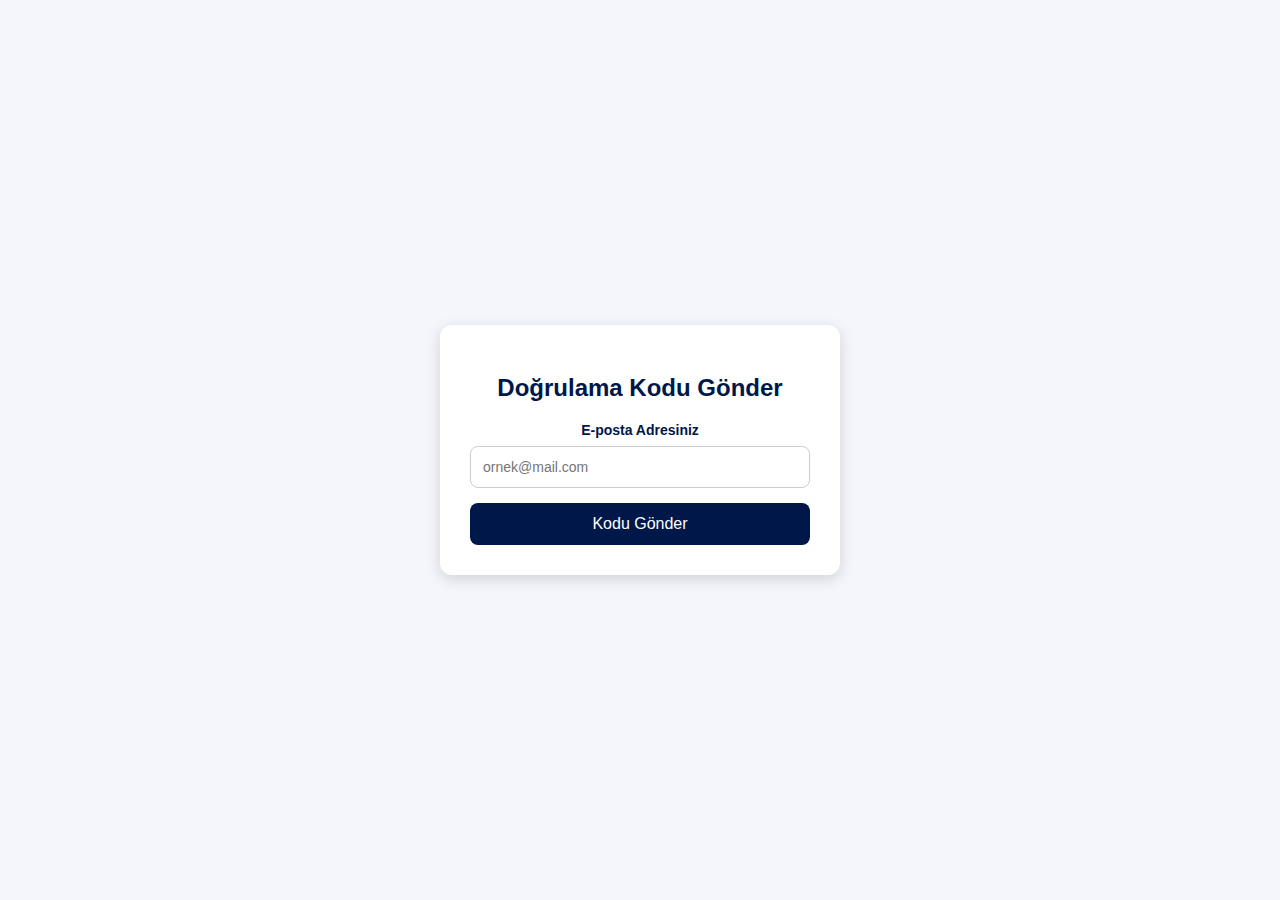
<file: ktpsite/index.html>
<!DOCTYPE html>
<html lang="tr">
<head>
<meta charset="UTF-8">
<meta name="viewport" content="width=device-width, initial-scale=1.0">
<title>Doğrulama Kodu Gönder</title>
<style>
    :root {
        --main-color: #00174A;
        --light-bg: #f4f6fc;
    }
    body {
        font-family: Arial, sans-serif;
        background: var(--light-bg);
        display: flex;
        justify-content: center;
        align-items: center;
        height: 100vh;
        margin: 0;
    }
    .container {
        background: white;
        padding: 30px;
        border-radius: 12px;
        box-shadow: 0 4px 15px rgba(0,0,0,0.15);
        width: 100%;
        max-width: 400px;
        text-align: center;
        box-sizing: border-box;
    }
    h2 {
        color: var(--main-color);
        margin-bottom: 20px;
    }
    label {
        font-size: 14px;
        font-weight: bold;
        color: var(--main-color);
        display: block;
        margin-bottom: 8px;
    }
    input {
        width: 100%;
        padding: 12px;
        border: 1px solid #ccc;
        border-radius: 8px;
        font-size: 14px;
        box-sizing: border-box;
        margin-bottom: 15px;
    }
    input:focus {
        border-color: var(--main-color);
        outline: none;
    }
    button {
        width: 100%;
        background: var(--main-color);
        color: white;
        padding: 12px;
        border: none;
        border-radius: 8px;
        font-size: 16px;
        cursor: pointer;
        transition: 0.3s;
    }
    button:hover {
        background: #003088;
    }
</style>
</head>
<body>
<div class="container">
    <h2>Doğrulama Kodu Gönder</h2>
    <form action="kod_gonder.php" method="POST">
        <label for="email">E-posta Adresiniz</label>
        <input type="email" id="email" name="email" placeholder="ornek@mail.com" required>
        <button type="submit">Kodu Gönder</button>
    </form>
</div>
</body>
</html>
</file>
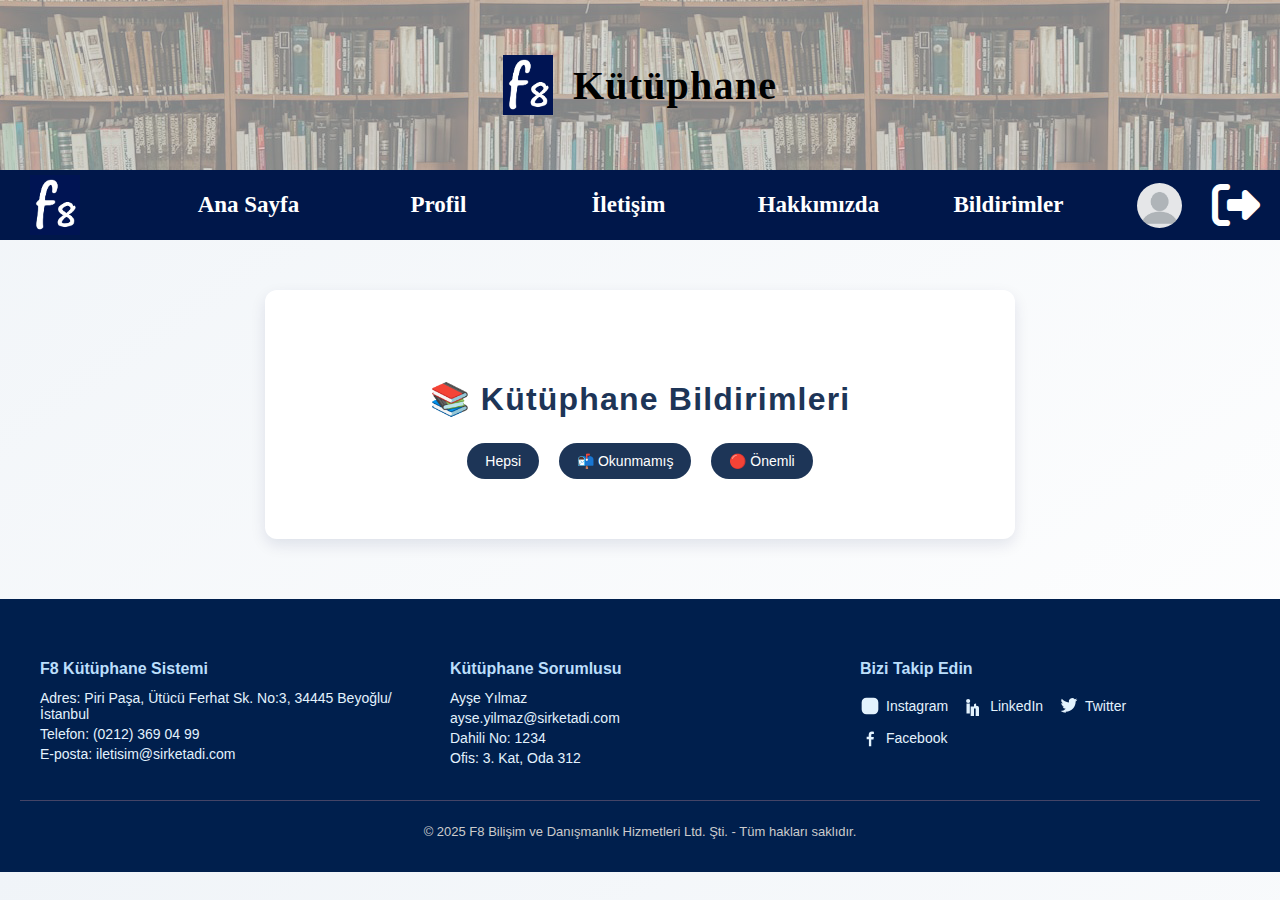
<file: ktpsite/bildirimler.html>
<!DOCTYPE html>
<html lang="tr">
<head>
  <meta charset="UTF-8" />
  <meta name="viewport" content="width=device-width, initial-scale=1">
  <title>F8 Kütüphane - Bildirimler</title>
  <link rel="stylesheet" href="style.css">
  <link rel="stylesheet" href="https://cdnjs.cloudflare.com/ajax/libs/font-awesome/6.5.0/css/all.min.css">
  <style>
    * { box-sizing: border-box;}
    body {
      font-family: "Segoe UI", sans-serif;
      background: linear-gradient(to bottom right, #f0f4f8, #ffffff);
      color: #000000;
    }

    .container { max-width: 900px; margin: 0 auto; }
    .header { text-align: center; margin-bottom: 20px; }
    .header h1 { font-size: 32px; color: #1d3557; margin-top: 60px;}

    .filters {
      display: flex;
      justify-content: center;
      gap: 20px;
      margin-bottom: 30px;
      flex-wrap: wrap;
    }

    .filters button {
      background-color: #1d3557;
      color: white;
      border: none;
      padding: 10px 18px;
      border-radius: 20px;
      cursor: pointer;
      font-size: 14px;
      transition: background 0.3s;
    }

    .filters button:hover {
      background-color: #2e4a70;
    }

    .notification {
      background-color: #ffffff;
      border-left: 5px solid #1d3557;
      border-radius: 12px;
      padding: 20px;
      margin-bottom: 20px;
      box-shadow: 0 2px 10px rgba(0,0,0,0.08);
      transition: background 0.3s ease;
      position: relative;
    }

    .notification.unread {
      background-color: #e8f0fe;
    }

    .notification.important {
      border-left: 5px solid #e63946;
    }

    .notification h3 {
      font-size: 18px;
      margin-bottom: 5px;
      color: #1d3557;
    }

    .notification.important h3 {
      color: #e63946;
    }

    .notification p {
      font-size: 15px;
      color: #555;
    }

    .notification time {
      display: block;
      margin-top: 10px;
      font-size: 13px;
      color: #888;
    }

    .icon {
      position: absolute;
      top: 20px;
      right: 20px;
      font-size: 22px;
    }

    @media (max-width: 600px) {
      .notification { padding: 15px; }
      .notification h3 { font-size: 16px; }
      .filters { flex-direction: column; align-items: center; }
    }

    .containerF {
  max-width: 750px;
  background: #ffffff;
  margin: 50px auto;
  padding: 30px 40px;
  border-radius: 12px;
  box-shadow: 0 6px 15px rgba(0,23,74,0.1);
  text-align: center;
}

.logo {
  max-width: 150px;
  margin: 0 auto 20px auto;
  display: block;
}

h1 {
  margin-bottom: 25px;
  font-weight: 700;
  font-size: 2.5rem;
  letter-spacing: 1.2px;
}

.info {
  font-size: 1.1rem;
  line-height: 1.6;
  margin-bottom: 30px;
}

.social-links {
  display: flex;
  justify-content: center;
  gap: 30px;
  margin-top: 20px;
}

.social-links a {
  text-decoration: none;
  color: #00174a;
  font-weight: 600;
  font-size: 1rem;
  display: flex;
  align-items: center;
  gap: 8px;
  transition: color 0.3s ease;
}

.social-links a:hover {
  color: #6a8bae;
}

.icon {
  width: 22px;
  height: 22px;
  fill: currentColor;
}

/* Footer ÖZEL classları */

.main-footer {
  background-color: #001f4d;
  color: #ffffff;
  padding: 40px 20px 20px;
  font-size: 14px;
  margin-top: 60px;
}

.main-footer__content {
  display: flex;
  flex-wrap: wrap;
  justify-content: space-between;
  max-width: 1200px;
  margin: 0 auto;
  gap: 30px;
}

.main-footer__section {
  flex: 1 1 280px;
}

.main-footer__section h4 {
  margin-bottom: 12px;
  font-size: 16px;
  color: #bbdefb;
}

.main-footer__section p,
.main-footer__section a {
  margin: 4px 0;
  color: #e3f2fd;
  text-decoration: none;
}

.main-footer__section a:hover {
  color: #ffffff;
}

.main-footer__social-links a {
  display: inline-flex;
  align-items: center;
  margin: 6px 12px 6px 0;
  font-weight: 500;
  color: #e3f2fd;
  transition: color 0.3s ease;
}

.main-footer__social-links a:hover {
  color: #ffffff;
}

.social-icon {
  width: 20px;
  height: 20px;
  margin-right: 6px;
  fill: currentColor;
}

.main-footer__bottom {
  text-align: center;
  margin-top: 30px;
  border-top: 1px solid #446;
  padding-top: 10px;
  font-size: 13px;
  color: #ccc;
}
  </style>
</head>
<body>
  <div class="navbar-image">
        <div class="navbar-image-div">
             <img class="navbar-image-img" src="images/F8-logo.png" alt="">
             <h1 class="navbar-image-h1">Kütüphane</h1>
        </div>
    </div>
    <nav class="navbar">
        <img class="navbar-img" src="images/F8-logo.png" alt="">
        <ul class="navbar-ul">
            <li class="navbar-ul-li"><a style="color: white; text-decoration: none;" href="anasayfa.php">Ana Sayfa</a></li>
            <li class="navbar-ul-li"><a style="color: white; text-decoration: none;" href="profil.php">Profil</a></li>
            <li class="navbar-ul-li"><a style="color: white; text-decoration: none;" href="iletişim.html">İletişim</a></li>
            <li class="navbar-ul-li"><a style="color: white; text-decoration: none;" href="hakkimizda.php">Hakkımızda</a></li>
            <li class="navbar-ul-li"><a style="color: white; text-decoration: none;" href="bildirimler.html">Bildirimler</a></li>
        </ul>
        <div class="navbar-profil-simge">
          <img src="images/kullanici.jpg" alt="kullanici.jpg">
        </div>
        <a class="navbar-cikis-link" href="cikis.php"><i style="color: white; margin-left: 30px; margin-right: 20px;" class="fas fa-sign-out-alt fa-3x"></i></a>
    </nav>

  <div class="containerF">
    <div class="header">
      <h1>📚 Kütüphane Bildirimleri</h1>
    </div>

    <div class="filters">
      <button onclick="showAll()">Hepsi</button>
      <button onclick="showUnread()">📬 Okunmamış</button>
      <button onclick="showImportant()">🔴 Önemli</button>
    </div>

    <div id="notifications"></div>
  </div>

  <footer class="main-footer">
  <div class="main-footer__content">
    
    <div class="main-footer__section">
      <h4>F8 Kütüphane Sistemi</h4>
      <p>Adres: Piri Paşa, Ütücü Ferhat Sk. No:3, 34445 Beyoğlu/İstanbul</p>
      <p>Telefon: (0212) 369 04 99</p>
      <p>E-posta: <a href="mailto:iletisim@sirketadi.com">iletisim@sirketadi.com</a></p>
    </div>

    <div class="main-footer__section">
      <h4>Kütüphane Sorumlusu</h4>
      <p>Ayşe Yılmaz</p>
      <p><a href="mailto:ayse.yilmaz@sirketadi.com">ayse.yilmaz@sirketadi.com</a></p>
      <p>Dahili No: 1234</p>
      <p>Ofis: 3. Kat, Oda 312</p>
    </div>

    <div class="main-footer__section">
      <h4>Bizi Takip Edin</h4>
      <div class="main-footer__social-links">
        <a href="https://www.instagram.com/f8bilisim/" target="_blank" aria-label="Instagram">
          <svg class="social-icon" viewBox="0 0 24 24"><path fill="currentColor" d="M7.75 2h8.5A5.75 5.75 0 0122 7.75v8.5A5.75 5.75 0 0116.25 22h-8.5A5.75 5.75 0 012 16.25v-8.5A5.75 5.75 0 017.75 2zm8.9 3.86a1.1 1.1 0 110 2.2 1.1 1.1 0 010-2.2zM12 7a5 5 0 110 10 5 5 0 010-10z"/></svg>
          Instagram
        </a>
        <a href="https://tr.linkedin.com/company/f8bilisim" target="_blank" aria-label="LinkedIn">
          <svg class="social-icon" viewBox="0 0 24 24"><path fill="currentColor" d="M4.98 3.5a2.5 2.5 0 11-.001 5.001 2.5 2.5 0 01.001-5.001zM3 9h4v12H3zm11.5 0c-2.2 0-2.5 1.2-2.5 1.8v1.8h-4v12h4v-9c0-.5.4-1 1-1s1 .5 1 1v9h4v-10c0-2.2-1.2-3-3.5-3z"/></svg>
          LinkedIn
        </a>
        <a href="https://x.com/F8Bilisim" target="_blank" aria-label="Twitter">
          <svg class="social-icon" viewBox="0 0 24 24"><path fill="currentColor" d="M8 19c7.732 0 11.955-6.406 11.955-11.955 0-.182 0-.364-.013-.545A8.54 8.54 0 0022 4.557a8.19 8.19 0 01-2.356.646 4.11 4.11 0 001.804-2.27 8.203 8.203 0 01-2.605.996 4.1 4.1 0 00-6.987 3.739 11.635 11.635 0 01-8.447-4.28 4.068 4.068 0 001.27 5.462 4.073 4.073 0 01-1.859-.512v.05a4.1 4.1 0 003.29 4.018 4.09 4.09 0 01-1.853.07 4.106 4.106 0 003.83 2.85A8.233 8.233 0 012 18.13a11.616 11.616 0 006.29 1.84"/></svg>
          Twitter
        </a>
        <a href="https://www.facebook.com/f8bilisim" target="_blank" aria-label="Facebook">
          <svg class="social-icon" viewBox="0 0 24 24"><path fill="currentColor" d="M13.5 22v-8.08h2.7l.4-3.15h-3.1v-2.02c0-.9.25-1.52 1.54-1.52h1.65v-2.8a21.57 21.57 0 00-2.35-.12c-2.32 0-3.9 1.4-3.9 3.96v2.2H8v3.15h2.7V22h2.8z"/></svg>
          Facebook
        </a>
      </div>
    </div>
  </div>

  <div class="main-footer__bottom">
    <p>&copy; 2025 F8 Bilişim ve Danışmanlık Hizmetleri Ltd. Şti. - Tüm hakları saklıdır.</p>
  </div>
</footer>

  <script>
    const container = document.getElementById('notifications');

    function formatTime(ts){
      try {
        const d = new Date((ts||0)*1000);
        return d.toLocaleString('tr-TR');
      } catch(e){ return ''; }
    }

    function renderNotifications(list){
      container.innerHTML = '';
      if (!Array.isArray(list) || list.length === 0) {
        // Bildirim yoksa hiçbir şey göstermeyelim (istenirse boş mesaj eklenebilir)
        return;
      }
      list.forEach(n => {
        const item = document.createElement('div');
        item.className = 'notification';
        if (n.type === 'due_reminder') item.classList.add('important');
        item.innerHTML = `
          <div class="icon">${n.icon || '🔔'}</div>
          <h3>${n.title || 'Bildirim'}</h3>
          <p>${n.message || ''}</p>
          <time>${formatTime(n.time)}</time>
        `;
        container.appendChild(item);
      });
    }

    async function loadNotifications(){
      try {
        const resp = await fetch('notifications.php', { credentials: 'same-origin' });
        const text = await resp.text();
        if (text.trim().startsWith('<')) { console.error('Beklenmeyen çıktı', text.slice(0,200)); return; }
        const data = JSON.parse(text);
        if (data && data.ok && Array.isArray(data.notifications)) {
          renderNotifications(data.notifications);
          // Filtreler için referansları güncelle
          window._notifications = Array.from(document.querySelectorAll('.notification'));
        }
      } catch(e){ console.error('Bildirim yükleme hatası', e); }
    }

    function showAll(){
      (window._notifications||[]).forEach(n => n.style.display = 'block');
    }
    function showUnread(){
      // Şimdilik tümünü gösteriyoruz; unread mantığı eklenirse class ile yönetilebilir
      showAll();
    }
    function showImportant(){
      (window._notifications||[]).forEach(n => {
        n.style.display = n.classList.contains('important') ? 'block' : 'none';
      });
    }

    document.addEventListener('DOMContentLoaded', () => {
      loadNotifications();
      // İstersen periyodik yenileme:
      // setInterval(loadNotifications, 30000);
    });
  </script>

</body>
</html>
</file>
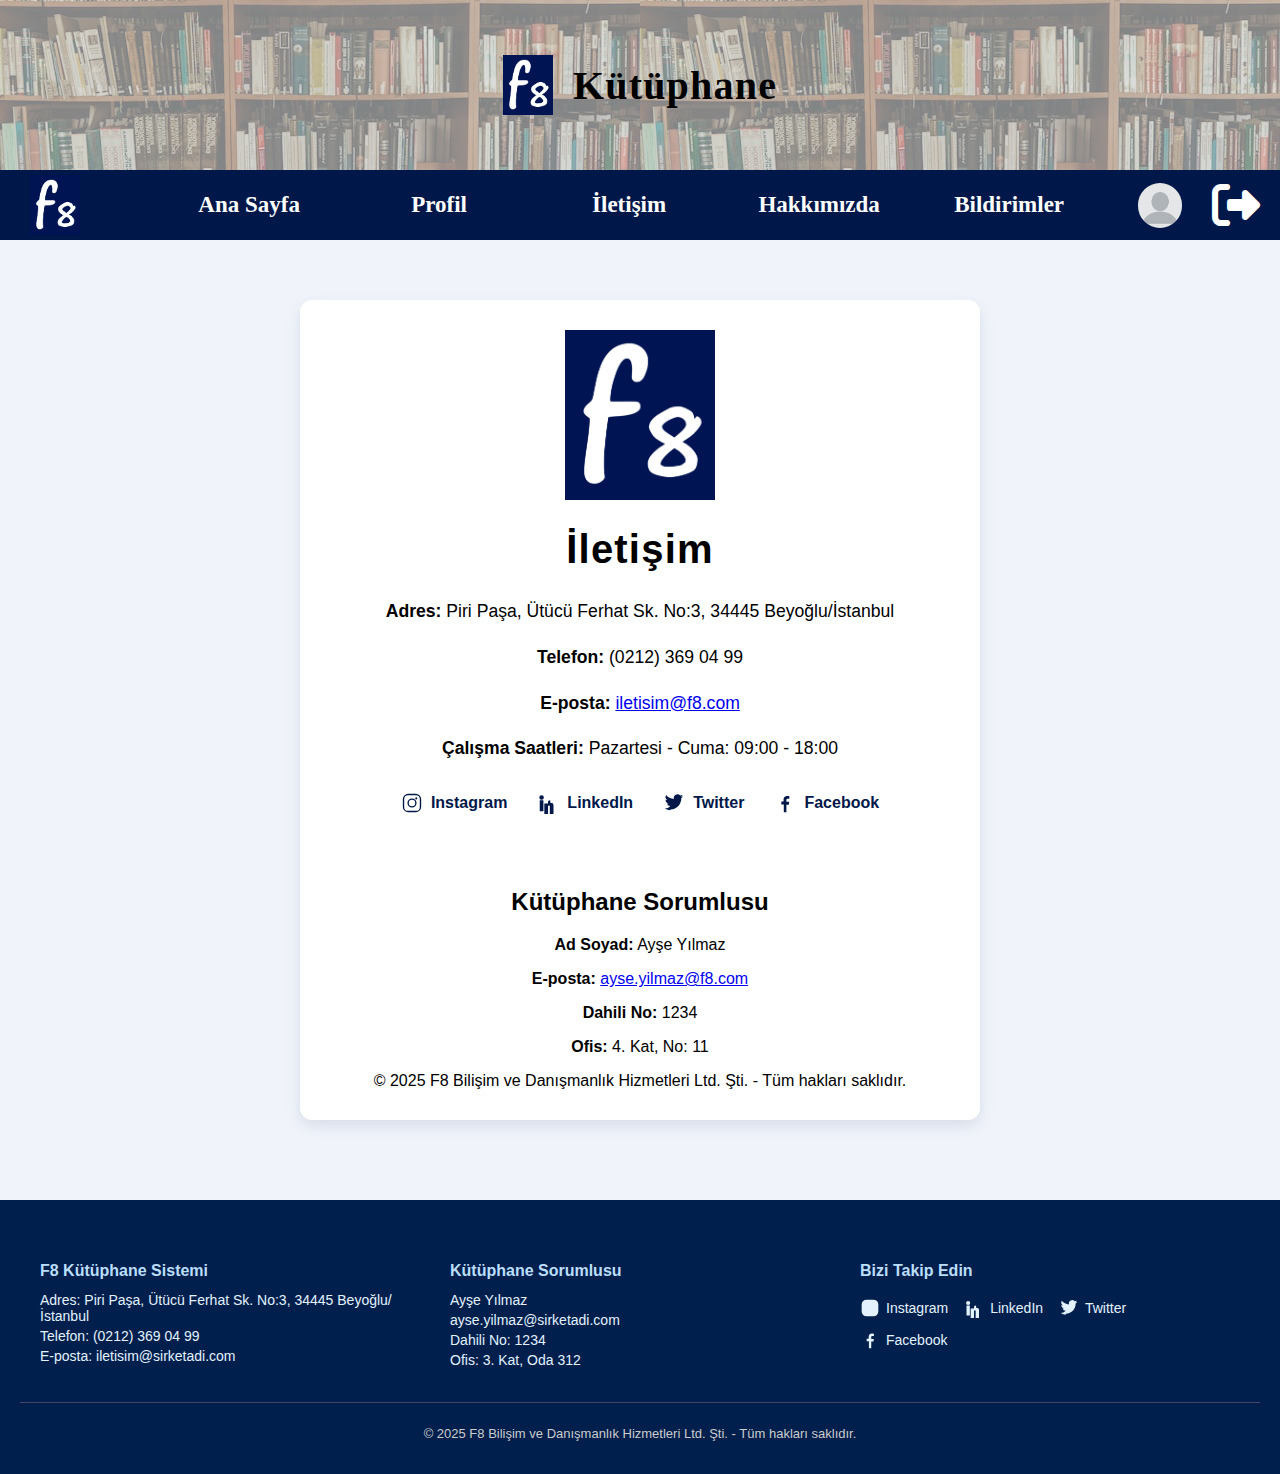
<file: ktpsite/iletişim.html>
<!DOCTYPE html>
<html lang="tr">
<head>
<meta charset="UTF-8" />
<meta name="viewport" content="width=device-width, initial-scale=1" />
<title>F8 Kütüphane - İletişim</title>
<link rel="stylesheet" href="style.css">
<link rel="stylesheet" href="https://cdnjs.cloudflare.com/ajax/libs/font-awesome/6.5.0/css/all.min.css">
<style>
body {
  font-family: 'Segoe UI', Tahoma, Geneva, Verdana, sans-serif;
  background-color: #f0f4fa;
  margin: 0;
  padding: 0;
  color: #000000;
}

.container {
  max-width: 600px;
  background: #ffffff;
  margin: 50px auto;
  padding: 30px 40px;
  border-radius: 12px;
  box-shadow: 0 6px 15px rgba(0,23,74,0.1);
  text-align: center;
  margin-top: 60px;
  margin-bottom: 80px;
}

.logo {
  max-width: 150px;
  margin: 0 auto 20px auto;
  display: block;
}

h1 {
  margin-bottom: 25px;
  font-weight: 700;
  font-size: 2.5rem;
  letter-spacing: 1.2px;
}

.info {
  font-size: 1.1rem;
  line-height: 1.6;
  margin-bottom: 30px;
}

.social-links {
  display: flex;
  justify-content: center;
  gap: 30px;
  margin-top: 20px;
}

.social-links a {
  text-decoration: none;
  color: #00174a;
  font-weight: 600;
  font-size: 1rem;
  display: flex;
  align-items: center;
  gap: 8px;
  transition: color 0.3s ease;
}

.social-links a:hover {
  color: #6a8bae;
}

.icon {
  width: 22px;
  height: 22px;
  fill: currentColor;
}

/* Footer ÖZEL classları */

.main-footer {
  background-color: #001f4d;
  color: #ffffff;
  padding: 40px 20px 20px;
  font-size: 14px;
  margin-top: 60px;
}

.main-footer__content {
  display: flex;
  flex-wrap: wrap;
  justify-content: space-between;
  max-width: 1200px;
  margin: 0 auto;
  gap: 30px;
}

.main-footer__section {
  flex: 1 1 280px;
}

.main-footer__section h4 {
  margin-bottom: 12px;
  font-size: 16px;
  color: #bbdefb;
}

.main-footer__section p,
.main-footer__section a {
  margin: 4px 0;
  color: #e3f2fd;
  text-decoration: none;
}

.main-footer__section a:hover {
  color: #ffffff;
}

.main-footer__social-links a {
  display: inline-flex;
  align-items: center;
  margin: 6px 12px 6px 0;
  font-weight: 500;
  color: #e3f2fd;
  transition: color 0.3s ease;
}

.main-footer__social-links a:hover {
  color: #ffffff;
}

.social-icon {
  width: 20px;
  height: 20px;
  margin-right: 6px;
  fill: currentColor;
}

.main-footer__bottom {
  text-align: center;
  margin-top: 30px;
  border-top: 1px solid #446;
  padding-top: 10px;
  font-size: 13px;
  color: #ccc;
}



</style>
</head>
<body>

  <div class="navbar-image">
        <div class="navbar-image-div">
             <img class="navbar-image-img" src="images/F8-logo.png" alt="">
             <h1 class="navbar-image-h1">Kütüphane</h1>
        </div>
    </div>
    <nav class="navbar">
        <img class="navbar-img" src="images/F8-logo.png" alt="">
        <ul class="navbar-ul">
            <li class="navbar-ul-li"><a style="color: white; text-decoration: none;" href="anasayfa.php">Ana Sayfa</a></li>
            <li class="navbar-ul-li"><a style="color: white; text-decoration: none;" href="profil.php">Profil</a></li>
            <li class="navbar-ul-li"><a style="color: white; text-decoration: none;" href="iletişim.html">İletişim</a></li>
            <li class="navbar-ul-li"><a style="color: white; text-decoration: none;" href="hakkimizda.php">Hakkımızda</a></li>
            <li class="navbar-ul-li"><a style="color: white; text-decoration: none;" href="bildirimler.html">Bildirimler</a></li>
        </ul>
        <div class="navbar-profil-simge">
          <img src="images/kullanici.jpg" alt="kullanici.jpg">
        </div>
        <a class="navbar-cikis-link" href="cikis.php"><i style="color: white; margin-left: 30px; margin-right: 20px;" class="fas fa-sign-out-alt fa-3x"></i></a>
    </nav>

  <div class="container">
    <img src="images/F8-logo.png" alt="Şirket Logosu" class="logo" />

    <h1>İletişim</h1>

    <div class="info">
      <p><strong>Adres:</strong> Piri Paşa, Ütücü Ferhat Sk. No:3, 34445 Beyoğlu/İstanbul</p>
      <p><strong>Telefon:</strong> (0212) 369 04 99</p>
      <p><strong>E-posta:</strong> <a href="mailto:f8@gmail.com">iletisim@f8.com</a></p>
      <p><strong>Çalışma Saatleri:</strong> Pazartesi - Cuma: 09:00 - 18:00</p>
    </div>

    <div class="social-links">
      <a href="https://www.instagram.com/f8bilisim/" target="_blank" rel="noopener noreferrer" aria-label="Instagram">
        <svg class="icon" viewBox="0 0 24 24"><path d="M7.75 2h8.5A5.75 5.75 0 0122 7.75v8.5A5.75 5.75 0 0116.25 22h-8.5A5.75 5.75 0 012 16.25v-8.5A5.75 5.75 0 017.75 2zm0 1.5A4.25 4.25 0 003.5 7.75v8.5A4.25 4.25 0 007.75 20.5h8.5a4.25 4.25 0 004.25-4.25v-8.5A4.25 4.25 0 0016.25 3.5h-8.5zm8.9 2.36a1.1 1.1 0 110 2.2 1.1 1.1 0 010-2.2zM12 7a5 5 0 110 10 5 5 0 010-10zm0 1.5a3.5 3.5 0 100 7 3.5 3.5 0 000-7z"/></svg>
        Instagram
      </a>
      <a href="https://tr.linkedin.com/company/f8bilisim" target="_blank" rel="noopener noreferrer" aria-label="LinkedIn">
        <svg class="icon" viewBox="0 0 24 24"><path d="M4.98 3.5a2.5 2.5 0 11-.001 5.001 2.5 2.5 0 01.001-5.001zM3 9h4v12H3zM14.5 9c-2.2 0-2.5 1.2-2.5 1.8v1.8h-4v12h4v-9c0-.5.4-1 1-1s1 .5 1 1v9h4v-10c0-2.2-1.2-3-3.5-3z"/></svg>
        LinkedIn
      </a>
      <a href="https://x.com/F8Bilisim" target="_blank" rel="noopener noreferrer" aria-label="Twitter">
        <svg class="icon" viewBox="0 0 24 24"><path d="M8 19c7.732 0 11.955-6.406 11.955-11.955 0-.182 0-.364-.013-.545A8.54 8.54 0 0022 4.557a8.19 8.19 0 01-2.356.646 4.11 4.11 0 001.804-2.27 8.203 8.203 0 01-2.605.996 4.1 4.1 0 00-6.987 3.739 11.635 11.635 0 01-8.447-4.28 4.068 4.068 0 001.27 5.462 4.073 4.073 0 01-1.859-.512v.05a4.1 4.1 0 003.29 4.018 4.09 4.09 0 01-1.853.07 4.106 4.106 0 003.83 2.85A8.233 8.233 0 012 18.13a11.616 11.616 0 006.29 1.84"/></svg>
        Twitter
      </a>
      <a href="https://www.facebook.com/f8bilisim/?locale=tr_TR" target="_blank" rel="noopener noreferrer" aria-label="Facebook">
        <svg class="icon" viewBox="0 0 24 24"><path d="M13.5 22v-8.08h2.7l.4-3.15h-3.1v-2.02c0-.9.25-1.52 1.54-1.52h1.65v-2.8a21.57 21.57 0 00-2.35-.12c-2.32 0-3.9 1.4-3.9 3.96v2.2H8v3.15h2.7V22h2.8z"/></svg>
        Facebook
      </a>
    </div>
    <br><br><br>
    <div class="librarian">
        <h2>Kütüphane Sorumlusu</h2>
        <p><strong>Ad Soyad:</strong> Ayşe Yılmaz</p>
        <p><strong>E-posta:</strong> <a href="mailto:ayse.yilmaz@sirketadi.com">ayse.yilmaz@f8.com</a></p>
        <p><strong>Dahili No:</strong> 1234</p>
        <p><strong>Ofis:</strong> 4. Kat, No: 11</p>
    </div>

    <div class="footer-text">
      &copy; 2025 F8 Bilişim ve Danışmanlık Hizmetleri Ltd. Şti. - Tüm hakları saklıdır.
    </div>
  </div>

  <footer class="main-footer">
  <div class="main-footer__content">
    
    <div class="main-footer__section">
      <h4>F8 Kütüphane Sistemi</h4>
      <p>Adres: Piri Paşa, Ütücü Ferhat Sk. No:3, 34445 Beyoğlu/İstanbul</p>
      <p>Telefon: (0212) 369 04 99</p>
      <p>E-posta: <a href="mailto:iletisim@sirketadi.com">iletisim@sirketadi.com</a></p>
    </div>

    <div class="main-footer__section">
      <h4>Kütüphane Sorumlusu</h4>
      <p>Ayşe Yılmaz</p>
      <p><a href="mailto:ayse.yilmaz@sirketadi.com">ayse.yilmaz@sirketadi.com</a></p>
      <p>Dahili No: 1234</p>
      <p>Ofis: 3. Kat, Oda 312</p>
    </div>

    <div class="main-footer__section">
      <h4>Bizi Takip Edin</h4>
      <div class="main-footer__social-links">
        <a href="https://www.instagram.com/f8bilisim/" target="_blank" aria-label="Instagram">
          <svg class="social-icon" viewBox="0 0 24 24"><path fill="currentColor" d="M7.75 2h8.5A5.75 5.75 0 0122 7.75v8.5A5.75 5.75 0 0116.25 22h-8.5A5.75 5.75 0 012 16.25v-8.5A5.75 5.75 0 017.75 2zm8.9 3.86a1.1 1.1 0 110 2.2 1.1 1.1 0 010-2.2zM12 7a5 5 0 110 10 5 5 0 010-10z"/></svg>
          Instagram
        </a>
        <a href="https://tr.linkedin.com/company/f8bilisim" target="_blank" aria-label="LinkedIn">
          <svg class="social-icon" viewBox="0 0 24 24"><path fill="currentColor" d="M4.98 3.5a2.5 2.5 0 11-.001 5.001 2.5 2.5 0 01.001-5.001zM3 9h4v12H3zm11.5 0c-2.2 0-2.5 1.2-2.5 1.8v1.8h-4v12h4v-9c0-.5.4-1 1-1s1 .5 1 1v9h4v-10c0-2.2-1.2-3-3.5-3z"/></svg>
          LinkedIn
        </a>
        <a href="https://x.com/F8Bilisim" target="_blank" aria-label="Twitter">
          <svg class="social-icon" viewBox="0 0 24 24"><path fill="currentColor" d="M8 19c7.732 0 11.955-6.406 11.955-11.955 0-.182 0-.364-.013-.545A8.54 8.54 0 0022 4.557a8.19 8.19 0 01-2.356.646 4.11 4.11 0 001.804-2.27 8.203 8.203 0 01-2.605.996 4.1 4.1 0 00-6.987 3.739 11.635 11.635 0 01-8.447-4.28 4.068 4.068 0 001.27 5.462 4.073 4.073 0 01-1.859-.512v.05a4.1 4.1 0 003.29 4.018 4.09 4.09 0 01-1.853.07 4.106 4.106 0 003.83 2.85A8.233 8.233 0 012 18.13a11.616 11.616 0 006.29 1.84"/></svg>
          Twitter
        </a>
        <a href="https://www.facebook.com/f8bilisim" target="_blank" aria-label="Facebook">
          <svg class="social-icon" viewBox="0 0 24 24"><path fill="currentColor" d="M13.5 22v-8.08h2.7l.4-3.15h-3.1v-2.02c0-.9.25-1.52 1.54-1.52h1.65v-2.8a21.57 21.57 0 00-2.35-.12c-2.32 0-3.9 1.4-3.9 3.96v2.2H8v3.15h2.7V22h2.8z"/></svg>
          Facebook
        </a>
      </div>
    </div>
  </div>

  <div class="main-footer__bottom">
    <p>&copy; 2025 F8 Bilişim ve Danışmanlık Hizmetleri Ltd. Şti. - Tüm hakları saklıdır.</p>
  </div>
</footer>


</body>
</html>
</file>
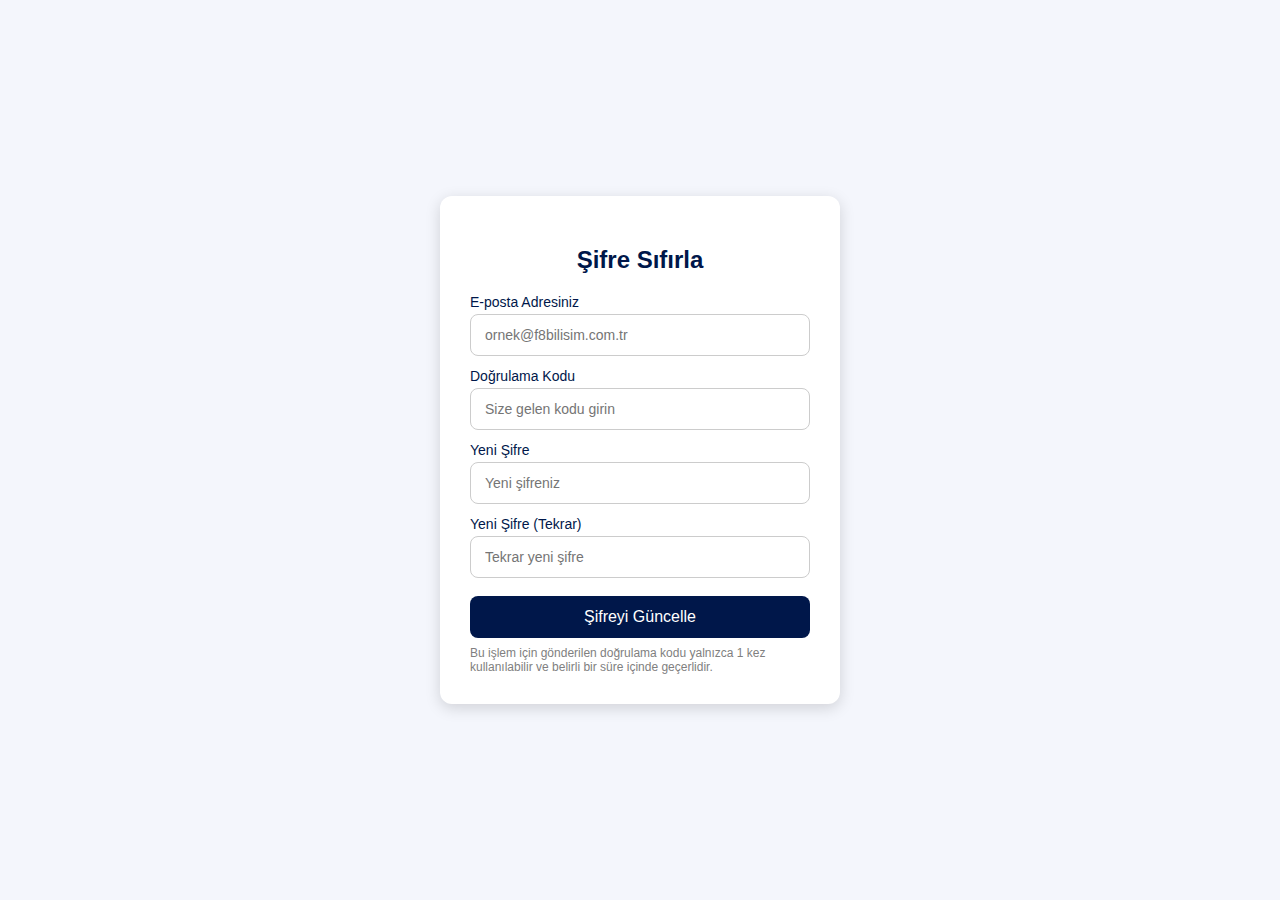
<file: ktpsite/sifredegistir.html>
<!DOCTYPE html>
<html lang="tr">
<head>
<meta charset="UTF-8">
<meta name="viewport" content="width=device-width, initial-scale=1.0">
<title>Şifre Sıfırla</title>
<style>
    :root {
        --main-color: #00174A;
        --accent-color: #007BFF;
        --light-bg: #f4f6fc;
    }
    body {
        font-family: 'Segoe UI', Arial, sans-serif;
        background: var(--light-bg);
        display: flex;
        justify-content: center;
        align-items: center;
        height: 100vh;
        margin: 0;
    }
    .container {
        background: white;
        padding: 30px; /* Tüm kenarlarda eşit boşluk */
        border-radius: 12px;
        box-shadow: 0 4px 15px rgba(0,0,0,0.15);
        width: 100%;
        max-width: 400px;
        animation: fadeIn 0.6s ease-in-out;
        box-sizing: border-box;
    }
    @keyframes fadeIn {
        from { opacity: 0; transform: translateY(-20px); }
        to { opacity: 1; transform: translateY(0); }
    }
    h2 {
        text-align: center;
        color: var(--main-color);
        margin-bottom: 20px;
    }
    label {
        font-size: 14px;
        font-weight: 500;
        color: var(--main-color);
        display: block;
        margin-top: 12px;
        margin-bottom: 4px;
    }
    input {
        width: 100%;
        padding: 12px 14px; /* Sağ/sol eşit boşluk */
        border-radius: 8px;
        border: 1px solid #ccc;
        font-size: 14px;
        outline: none;
        transition: 0.3s;
        box-sizing: border-box;
    }
    input:focus {
        border-color: var(--main-color);
        box-shadow: 0 0 6px rgba(0, 23, 74, 0.3);
    }
    button {
        width: 100%;
        background: var(--main-color);
        color: white;
        padding: 12px;
        border: none;
        border-radius: 8px;
        cursor: pointer;
        font-size: 16px;
        margin-top: 18px;
        transition: 0.3s;
    }
    button:hover {
        background: var(--accent-color);
        transform: scale(1.02);
    }
    .info {
        font-size: 12px;
        color: gray;
        margin-top: 8px;
    }
</style>
</head>
<body>
<div class="container">
    <h2>Şifre Sıfırla</h2>
    <form>
        <label for="email">E-posta Adresiniz</label>
        <input type="email" id="email" placeholder="ornek@f8bilisim.com.tr" required>

        <label for="token">Doğrulama Kodu</label>
        <input type="text" id="token" placeholder="Size gelen kodu girin" required>

        <label for="newpass">Yeni Şifre</label>
        <input type="password" id="newpass" placeholder="Yeni şifreniz" required>

        <label for="confirmpass">Yeni Şifre (Tekrar)</label>
        <input type="password" id="confirmpass" placeholder="Tekrar yeni şifre" required>

        <button type="submit">Şifreyi Güncelle</button>

        <div class="info">
            Bu işlem için gönderilen doğrulama kodu yalnızca 1 kez kullanılabilir ve belirli bir süre içinde geçerlidir.
        </div>
    </form>
</div>
</body>
</html>
</file>
<file: ktpsite/style.css>
body {
    margin: 0;
}

.navbar-image {
    background-image: url("images/bir-kutuphane-nasil-olmali kopya.png");
    width: auto;
    height: 170px;
    position: relative;
    justify-content: center;
    align-items: center;
    display: flex;
}
.navbar-image-div {
    width: 300px;
    height: 60px;
    display: flex;
    justify-content: center;
    align-items: center;
    gap: 20px;
}

.navbar-image-img {
    position: relative;
    width: 50px;
    height: 60px;
}

.navbar-image-h1 {
    font-family: cursive;
    position: relative;
    width: fit-content;
    height: fit-content;
}

.navbar {
    position: relative;
    display: flex;
    width: 100%;
    height: 70px;
    left: 0;
    right: 0;
    top: 0;
    align-items: center;
    background-color: #00174A;
}

.navbar-ul {
    width: 100%;
    height: 100%;
    display: flex;
    gap: 50px;
    align-items: center;
    justify-content: center;
}

.navbar-ul-li {
    color: white;
    font-family: cursive;
    list-style-type: none;
    font-size: 23px;
    font-weight: 600;
    border-radius: 12px;
    width: 140px;
    height: 50px;
    white-space: nowrap;
}

.navbar-ul-li:hover {
    background-color: #98acd7;
}

.navbar-ul-li a {
    width: 100%;
    height: 100%;
    justify-content: center;
    align-items: center;
    display: flex;
}

.navbar-img {
    width: 50px;
    height: 60px;
    margin-left: 30px;
}

.navbar-profil-simge {
    width: 55px;
    height: 45px;
    border-radius: 60px;
    overflow: hidden;
}

.navbar-profil-simge img {
    width: 100%;
    height: 100%;
}

.navbar-cikis-link {
    position: relative;
}

.slider {
    width: 1200px;
    height: 350px;
    margin-top: 60px;
    background-color: #ebedf1;
    border-radius: 30px;
    overflow: hidden;
    position: relative;
}

.slider-background {
    width: 100%;
    height: fit-content;
    display: flex;
    justify-content: center;
}

.slide {
    width: 100%;
    height: 100%;
    overflow: hidden;
    position: absolute;
    top: 0;
    left: 0;
    opacity: 0;
    transform: scale(1.05);
    transition: all 0.8s cubic-bezier(0.4, 0, 0.2, 1);
    z-index: 1;
}

.slide.active {
    opacity: 1;
    transform: scale(1);
    z-index: 2;
}

.slide-caption {
    position: absolute;
    bottom: 0;
    left: 0;
    right: 0;
    z-index: 3;
    background: linear-gradient(transparent, rgba(0, 0, 0, 0.7));
    color: white;
    padding: 30px 20px 20px;
    transform: translateY(20px);
    opacity: 0;
    transition: all 0.6s ease 0.3s;
}

.slide.active .slide-caption {
    transform: translateY(0);
    opacity: 1;
}

.slide-caption h2 {
    color: white;
    margin: 0 0 10px 0;
    font-size: 1.8rem;
    font-weight: 600;
    font-family: cursive;
    text-shadow: 2px 2px 4px rgba(0, 0, 0, 0.5);
}

.slide-caption p {
    color: white;
    margin: 0;
    font-size: 1.1rem;
    font-family: cursive;
    text-shadow: 1px 1px 2px rgba(0, 0, 0, 0.5);
}

.ktp-imgs {
    width: 100%;
    height: 100%;
    object-fit: cover;
    object-position: center;
    transition: transform 0.8s ease;
}

.slide.active .ktp-imgs {
    transform: scale(1.02);
}

/* Slider navigation buttons with improved styling */
.slider-nav-btn-next {
    /*position: absolute;*/
    top: 50%;
    transform: translateY(-50%);
    width: 50px;
    height: 50px;
    background: rgba(255, 255, 255, 0.9);
    border: none;
    border-radius: 50%;
    cursor: pointer;
    z-index: 10;
    display: flex;
    align-items: center;
    justify-content: center;
    transition: all 0.3s ease;
    box-shadow: 0 4px 12px rgba(0, 0, 0, 0.15);

    margin-left: 30px;
    margin-top: 235px;
}

.slider-nav-btn-prev {
    /*position: absolute;*/
    top: 50%;
    transform: translateY(-50%);
    width: 50px;
    height: 50px;
    background: rgba(255, 255, 255, 0.9);
    border: none;
    border-radius: 50%;
    cursor: pointer;
    z-index: 10;
    display: flex;
    align-items: center;
    justify-content: center;
    transition: all 0.3s ease;
    box-shadow: 0 4px 12px rgba(0, 0, 0, 0.15);

    margin-right: 30px;
    margin-top: 235px;
}

.slider-nav-btn-next:hover {
    background: rgba(255, 255, 255, 1);
    transform: translateY(-50%) scale(1.1);
    box-shadow: 0 6px 20px rgba(0, 0, 0, 0.2);
}
.slider-nav-btn-prev:hover {
    background: rgba(255, 255, 255, 1);
    transform: translateY(-50%) scale(1.1);
    box-shadow: 0 6px 20px rgba(0, 0, 0, 0.2);
}

/*.slider-nav-btn-prev {
    left: -70px;
    margin-top: -55px;
}*/

/*.slider-nav-btn-next {
    right: -70px;
    margin-top: -55px;
}*/

.slider-nav-btn i {
    color: #00174A;
    font-size: 1.2rem;
    transition: transform 0.3s ease;
}

.slider-nav-btn:hover i {
    transform: scale(1.2);
}

/* Slider indicators */
.slider-indicators {
    position: absolute;
    bottom: 20px;
    left: 50%;
    transform: translateX(-50%);
    display: flex;
    gap: 10px;
    z-index: 10;
}

.slider-indicator {
    width: 8px;
    height: 8px;
    border-radius: 50%;
    background: rgba(255, 255, 255, 0.5);
    cursor: pointer;
    transition: all 0.3s ease;
    border: 2px solid rgba(255, 255, 255, 0.3);
}

.slider-indicator.active {
    background: rgba(255, 255, 255, 1);
    transform: scale(1.2);
    border-color: rgba(255, 255, 255, 0.8);
}

.slider-indicator:hover {
    background: rgba(255, 255, 255, 0.8);
    transform: scale(1.1);
}

.register-page {
  position: fixed; /* sayfayı tam kaplasın */
  top: 0;
  left: 0;
  width: 100vw;
  height: 100vh;
  margin: 0;
  padding: 0;

  background-image: url('images/kitaplik3.png');
  background-size: cover;
  background-position: center;

  display: flex;
  justify-content: center;
  align-items: center;
}

/* Form kutusu */
.register-page .form-container {
  background-color:#f0f4f8;
  padding: 30px 40px;
  border-radius: 12px;
  box-shadow: 0 0 15px rgba(0, 0, 0, 0.2);
  text-align: center;
  width: 100%;
  max-width: 350px;
}

/* Başlık */
.register-page .form-container h2 {
  margin-bottom: 20px;
  color: #333;
}

/* Giriş kutuları */
.register-page .form-container input {
  width: 93%;
  padding: 10px;
  margin: 8px 0;
  border: 1px solid #aaa;
  border-radius: 6px;
  font-size: 14px;
}

/* Buton */
.register-page .form-container button {
  width: 100%;
  padding: 10px;
  background-color:#00174A;
  color: white;
  border: none;
  border-radius: 6px;
  font-size: 15px;
  cursor: pointer;
  margin-top: 10px;
  transition: background-color 0.3s ease;
}

.register-page .form-container button:hover {
  background-color: #005fa3;
}
.register-page .form-container .logo-img {
  width: 100%;
  max-width: 200px;
  height: auto;
  margin-bottom: 10px;
  object-fit: contain;
  display: block;
  margin-left: auto;
  margin-right: auto;
  border-radius: 8px; 
}

.hakkimizda-h1 {
    margin-top: 95px;
    margin-left: 25%;
    font-family: system-ui;
    position: absolute;
    letter-spacing: 4px;
}

.hakkimizda-p-div {
    width: 100%;
    height: fit-content;
    margin-top: 215px;
    position: relative;
    display: flex;
    justify-content: center;
    margin-left: 20%;
    flex-direction: column;
}

.hakkimizda-p {
    white-space: nowrap;
    width: fit-content;
    height: fit-content;
    font-size: 17px;
    font-family: system-ui;
    margin-bottom: 5px;
}

.hakkimizda-p-ozel {
    white-space: nowrap;
    width: fit-content;
    height: fit-content;
    font-size: 17px;
    font-family: cursive;
    margin-bottom: 45px;
    left: 10%;
    position: relative;
    margin-top: 55px;
    font-family: sans-serif;
}

.hakkimizda-p-1 {
    white-space: nowrap;
    width: fit-content;
    height: fit-content;
    font-size: 17px;
    font-family: serif;
    left: 4%;
    position: relative;
    margin-top: 55px;
}

.hakkimizda-p-2 {
    white-space: nowrap;
    width: fit-content;
    height: fit-content;
    font-size: 17px;
    font-family: serif;
    left: 4%;
    position: relative;
    margin-top: 10px;
}

.hakkimizda-p-3 {
    white-space: nowrap;
    width: fit-content;
    height: fit-content;
    font-size: 17px;
    font-family: serif;
    margin-bottom: 50px;
    left: 4%;
    position: relative;
    margin-top: 10px;
}
  
/* Arama Çubuğu CSS */

.search-input {
    position: absolute;
    background-color: #f8f8f8;
    border: 1px solid black;
    width: 400px;
    height: 25px;
    border-radius: 8px;
    left: 50%;
    transform: translateX(-50%);
    padding: 2px 35px 2px 15px;
    font-size: 15px;
}

.search-form {
    position: relative;
    width: 450px;
    left: 50%;
    transform: translateX(-50%);
    margin-bottom: 180px;
}

.search-icon {
    position: absolute;
    right: 12px;
    top: 8px;
}

/* Arama Çubuğu CSS */

.card {
    width: 300px;
    height: 380px;
    border-radius: 27px;
    overflow: hidden;
    padding-bottom: 55px;
    box-shadow: 0 0 30px 2px rgba(0, 0, 0, 0.3);
    padding-top: 15px;
    background-color: #f1f7f5;

    margin-top: 110px;
    margin-left: 360px;
    overflow: visible;
}

.see {
    width: 255px;
    height: 370px;
    background-color: #f1f7f5;
    border: 0;
    position: relative;
    left: 50%;
    transform: translateX(-51%);
}

.card .see img {
    box-shadow: 8px 8px 5px rgba(0, 0, 0, 0.9);
}


.kalp-button,
.i,
.OKL-ekle {
  background-color: #e2d3d3;
  border: none;
  border-radius: 30px;
  width: 35px;
  height: 35px;
  display: flex;
  align-items: center;
  justify-content: center;
  z-index: 1;
  margin-top: 18px;
}

/* OKL-ekle ikonu için font-awesome boyutu */
.OKL-ekle i {
  font-size: 18px;
  color: #555;
}


.card-form {
    width: fit-content;
    margin: 0;
    display: flex;
    justify-content: center;
    align-items: center;
    position: relative;
    left: 50%;
    transform: translateX(-5%);
}

/* Card Slider Styles */
.card-slider-container {
    width: 1200px;
    height: 380px;
    /*margin: 60px 382px 60px auto;*/
    display: flex;
    left: 50%;
    transform: translateX(-50%);
    padding: 0 20px;
    position: relative;
    background-color: white;
    padding-bottom: 160px;
    margin-top: 50px;
    margin-bottom: 180px;
}

.card-slider {
    width: 100%;
    height: 445px;
    padding-left: 40px;
    overflow: hidden;
    position: relative;
}

.card-slider-track {
    display: flex;
    height: 370px;
    padding-bottom: 30px;
    padding-top: 30px;
    gap: 60px;
    transition: transform 0.5s ease-in-out;
    will-change: transform;
}

.card-slider-track .card {
    flex: 0 0 237px;
    width: 237px;
    height: 297px;
    margin: 0;
    transform: scale(0.98);
    transition: all 0.3s ease;
    position: relative;
    border-radius: 20px;
    padding-bottom: 68px;
    padding-top: 18px;
}

.card-slider-track .card:hover {
    transform: scale(1.02) translateY(-5px);
    box-shadow: 0 10px 25px rgba(0, 0, 0, 0.4);
    z-index: 100;
    transition: all 0.3s cubic-bezier(0.4, 0, 0.2, 1);
}

.card-slider-track .card .see {
    width: 202px;
    height: 272px;
    left: 50%;
    transform: translateX(-51%);
}

.card-slider-track .card .see img {
    width: 100%;
    height: 100%;
    object-fit: cover;
    box-shadow: 8px 8px 5px rgba(0, 0, 0, 0.9);
}




.card-slider-track .card .i,
.card-slider-track .card .OKL-ekle {
    width: 35px;
    height: 35px;
    margin-top: 18px;
    font-size: 18px;
}

.card-slider-track .card .i h2 {
    font-size: 16px;
}

.card-slider-track .card .OKL-ekle i {
    font-size: 18px;
}

.card-slider-track .card .card-form {
    margin-top: -8px;
    margin-left: -50px;
    gap: 5px;
}

/* Slider pause on hover - removed since we're using step animation */

/* Card Slider Navigation Buttons */
.card-slider-btn {
    position: absolute;
    top: 50%;
    transform: translateY(-50%);
    width: 50px;
    height: 50px;
    background: rgba(255, 255, 255, 0.9);
    border: none;
    border-radius: 50%;
    cursor: pointer;
    z-index: 10;
    display: flex;
    align-items: center;
    justify-content: center;
    transition: all 0.3s ease;
    box-shadow: 0 4px 12px rgba(0, 0, 0, 0.15);
}

.card-slider-btn:hover {
    background: rgba(255, 255, 255, 1);
    transform: translateY(-50%) scale(1.1);
    box-shadow: 0 6px 20px rgba(0, 0, 0, 0.2);
}

.card-slider-btn-prev {
    left: -45px;
    margin-top: -55px;
}

.card-slider-btn-next {
    right: -80px;
    margin-top: -55px;
}

.card-slider-btn i {
    color: #00174A;
    font-size: 1.2rem;
    transition: transform 0.3s ease;
}

.card-slider-btn:hover i {
    transform: scale(1.2);
}

/* Gradient overlays for smooth edges */
.card-slider-container::before,
.card-slider-container::after {
    content: '';
    position: absolute;
    top: 0;
    bottom: 0;
    width: 100px;
    z-index: 5;
    pointer-events: none;
    /*box-shadow: 0 0 20px rgba(0, 0, 0, 0.1);*/
}

.card-slider-container::before {
    left: -100px;
    background: none;
}

.card-slider-container::after {
    right: -100px;
    background: none;
}

/* Responsive design */
@media (max-width: 1100px) {
    .card-slider-container {
        width: 900px;
        height: 350px;
    }
    
    .card-slider-track .card {
        flex: 0 0 210px;
        width: 210px;
        height: 270px;
    }
    
    .card-slider-track .card .see {
        width: 179px;
        height: 240px;
    }
    
    .card-slider-track {
        gap: 50px;
    }
}

@media (max-width: 850px) {
    .card-slider-container {
        width: 700px;
        height: 320px;
    }
    
    .card-slider-track .card {
        flex: 0 0 170px;
        width: 170px;
        height: 230px;
    }
    
    .card-slider-track .card .see {
        width: 145px;
        height: 200px;
    }
    
    .card-slider-track {
        gap: 40px;
    }
}

@media (max-width: 650px) {
    .card-slider-container {
        width: 500px;
        height: 290px;
    }
    
    .card-slider-track .card {
        flex: 0 0 123px;
        width: 123px;
        height: 160px;
    }
    
    .card-slider-track .card .see {
        width: 105px;
        height: 140px;
    }
    
    .card-slider-track {
        gap: 30px;
    }
}

.anasayfa-basliklar {
    display: flex;
    justify-content: center;
    align-items: center;
}

.bilgiler-basliklar {
    display: flex;
    justify-content: center;
    align-items: center;
    margin-top: 320px;
}

.anasayfa-basliklar-cizgi h1 {
    font-family: system-ui;
}

.anasayfa-basliklar-cizgi {
    width: 40%;           
    height: 70px;             
    display: flex;
    justify-content: center;
    align-items: center;
    background-image: linear-gradient(
    to right,
    transparent 0%,
    #d7dce5 50%,
    transparent 100%
  );
}

.bilgiler-basliklar-cizgi {
    width: 40%;           
    height: 70px;             
    display: flex;
    justify-content: center;
    align-items: center;
    background-image: linear-gradient(
    to right,
    transparent 0%,
    #d7dce5 50%,
    transparent 100%
  );
}

.bilgiler-basliklar-cizgi h1 {
    font-family: system-ui;
}

.profil-body {
    width: 100%;
    height: 100%;
    display: flex;
    justify-content: center;
}

.profil {
    width: 400px;
    height: 500px;
    margin: 80px;
    background-color: #f8f8f8;
    border: 4px solid black;
    border-radius: 22px;
    padding: 60px;
    box-shadow: inset 0 0 25px rgba(0, 0, 0, 0.3);
    position: sticky;
    top: 80px;

    
}

.profil-photo {
    overflow: hidden;
    width: 200px;
    height: 200px;
    border-radius: 40px;
    display: flex;
    justify-content: center;
    align-items: center;
    position: relative;
    left: 50%;
    transform: translateX(-50%);
}

.profil-photo-img {
    object-fit: contain;
    width: 100%;
    height: 100%;
}

.profil-kullanici {
    width: 100%;
    height: 285px;
}

.profil-kullanici-name {
    font-family: cursive;
    width: fit-content;
    height: fit-content;
    position: relative;
    left: 50%;
    transform: translateX(-50%);
    margin-bottom: 0;
}

.profil-kullanici-mail {
    font-family: cursive;
    width: fit-content;
    height: fit-content;
    position: relative;
    left: 50%;
    transform: translateX(-50%);
    font-size: 20px;
    font-weight: 500;
    margin: 10px 0 0 0;
}

.profil-kullanici-tarih {
    font-family: cursive;
    width: fit-content;
    height: fit-content;
    position: relative;
    left: 50%;
    transform: translateX(-50%);
    font-size: 20px;
    font-weight: 600;
    margin: 80px 0 0 0;
}

.profil-sayilar-div {
    width: fit-content;
    height: fit-content;
    display: flex;
    justify-content: center;
    position: relative;
    left: 50%;
    transform: translateX(-50%);
    margin-top: 10px;
}

.profil-sayi {
    font-family: cursive;
    margin: 10px;
    background-color: #00174A;
    color: white;
    width: 160px;
    height: 75px;
    border-radius: 19px;
    display: flex;
    justify-content: center;
    align-items: center;
    font-size: 21px;
    box-shadow: inset 0 0 10px rgba(255, 255, 255);
}

.profil-2 {
    width: 640px;
    height: fit-content;
    background-color: #f8f8f8;
    border: 4px solid black;
    border-radius: 22px;
    padding: 60px;
    padding-right: auto;
    margin: 80px 80px 80px 0;
    box-shadow: inset 0 0 25px rgba(0, 0, 0, 0.3);
    overflow: hidden;
}

.profil-favoriler {
    width: 100%;
    height: 700px;
    max-height: 1800px;
    background-color: #ffffff;
    border-radius: 12px;
    overflow-y: scroll;
    box-shadow: 0 0 15px #ffffff;
}

.profil-sayilar-baslik {
    font-family: cursive;
    width: fit-content;
    height: fit-content;
    margin: 5px 0 15px 15px;
    position: relative;
}

.profil-okunanlar {
    width: 100%;
    height: 700px;
    max-height: 1800px;
    background-color: #ffffff;
    border-radius: 12px;
    overflow-y: scroll;
    margin-top: 60px;
    box-shadow: 0 0 15px #ffffff;
}

.bilgiler-body-div {
    width: 100%;
    height: 800px;
}

.bilgiler-kapsayici-div {
    width: 1200px;
    height: fit-content;
    display: flex;
    justify-content: space-between;
    margin: 80px auto 52px auto;
    padding: 45px;
}

.bilgiler-kapsayici-div2 {
    background-color: #ffffff;
    border-bottom-left-radius: 40px;
    border-bottom-right-radius: 40px;
    padding: 45px 75px;
    margin: 30px auto 100px auto;
    display: flex;
    width: 1040px;
    height: fit-content;
}

.bilgiler-text-buttons {
    width: 160px;
    height: fit-content;
    margin-top: 25px;
    display: flex;
    flex-wrap: wrap;
    gap: 2px;
}

.bilgiler-img {
    width: 245px;
    height: 368px;
    border-radius: 10px;
    padding: 30px 30px 30px 30px;
}

.bilgiler-summary {
    width: fit-content;
    padding: 30px;
}

.bilgiler-summary-p {
    padding: 25px 35px;
    border-radius: 13px;
    width: 350px;
    letter-spacing: 0.7px;
    background-color: #f8f8f8;
    font-size: 18px;
    font-family: system-ui;
    -webkit-text-stroke: 1px black;
    border: 2px solid black;
}

.bilgiler-text-ozet {
    width: 400px;
    background-color: #f8f8f8;
    margin-left: 85px;
    margin-right: -370px;
    min-height: 500px;
    padding: 25px 35px
}

.bilgiler-text-ozet p {
    font-size: 22px;
    line-height: 30px;
}

.bilgiler-img-h1 {
    margin: 0;
    margin-bottom: 10px;
    font-size: 30px;
    width: 128%;
}

.bilgiler-img-img {
    object-fit: contain;
    width: 310px;
    height: auto;
    border: 2px solid black;
}

.aa {
    text-decoration: none;
}

.bilgiler-textler {
    width: 260px;
}

.bilgiler-textlerr {
    margin: 60px 0 0 0;
    font-family: cursive;
    white-space: nowrap;
    background-color: #f8f8f8;
    padding: 18px;
    width: 260px;
    border-radius: 12px;
    font-size: 13px;
    height: 445px;
    border: 2px solid black;
    color: #ffffff;
    -webkit-text-stroke: 0.7px black;
}

.bilgiler-text {

}

.login-error {
    position: absolute;
    width: 400px;
    color: red;
    top: 50%;
    transform: translateY(-1000%);
    z-index: 9;
    display: flex;
    justify-content: center;
}

.bilgiler-text-button-odunc {
    width: 160px;
    height: 42px;
    font-size: 18px;
    font-family: cursive;
    background-color: #32d332;
    border-radius: 7px;
    margin-top: 11px;
    margin-bottom: 9px;
}

.bilgiler-text-button-rezerve {
    width: 125px;
    height: 38px;
    font-size: 17px;
    border-radius: 7px;
    background-color: #2abecc;
    font-family: cursive;
}

.bilgiler-text-button-favori {
    margin-top: 11px;
    width: 110px;
    border-radius: 7px;
    height: 35px;
    font-family: cursive;
    background-color: #9e9ff0;
    font-size: 16px;
}

.card-h2 {
    font-size: 17px;
    font-family: system-ui;
    display: flex;
    justify-content: center;
    height: fit-content;
    width: auto;
    margin: 0;
    margin-top: 18px;
}

.kalp {
    font-size: 27px;
}

.kitaplar-container {
    text-decoration: none;
}

.card9 {
    width: 225px;
    height: 300px;
    border-radius: 17px;
    overflow: hidden;
    padding-bottom: 51px;
    box-shadow: 0 0 30px 2px rgba(0, 0, 0, 0.3);
    padding-top: 19px;
    background-color: #f1f7f5;
    transform: scale(0.98);
    overflow: visible;

    transform: translateY(15px);
    animation: fadeInUp 0.6s ease forwards; /* animasyon */
}


/* Kartların yavaşça görünmesi */
@keyframes fadeInUp {
  from {
    opacity: 0;
    transform: translateY(15px);
  }
  to {
    opacity: 1;
    transform: translateY(0);
  }
}

/* Tüm kartlar için gecikme efekti (daha hoş görünür) */
.card9:nth-child(1) { animation-delay: 0.1s; }
.card9:nth-child(2) { animation-delay: 0.2s; }
.card9:nth-child(3) { animation-delay: 0.3s; }
.card9:nth-child(4) { animation-delay: 0.4s; }


.see9 {
    width: 210px;
    height: 245px;
    background-color: #f1f7f5;
    border: 0;
    position: relative;
    left: 50%;
    transform: translateX(-51%);
}

.card-h9 {
	font-size: 17px;
    font-family: system-ui;
    display: flex;
    justify-content: center;
    height: fit-content;
    width: auto;
    margin: 0;
    margin-top: 15px;
}

.card-form9 {
    width: fit-content;
    margin: 0;
    display: flex;
    justify-content: center;
    align-items: center;
    position: relative;
    left: 50%;
    transform: translateX(-50%);
    gap: 4px;
    margin-top: -7px;
}

.card9 .see9 img {
    box-shadow: 8px 8px 5px rgba(0, 0, 0, 0.9);
    width: 180px;
    height: 255px;
}

.o {
    display: flex;

}

.card-wrapper.visible {
    /*background-color: aliceblue;*/
    transition: opacity 0.3s ease;


    width: 1100px;
    height: auto;
    min-height: 350px;
    position: relative;
    left: 50%;
    transform: translateX(-50%);
    display: flex;
    justify-content: flex-start;
    padding: 0 300px;
    gap: 85px;
}

.card-wrapper.hidden {
   display: none;
}

.card-wrapper {
    width: 1155px;
    height: auto;
    position: relative;
    left: 50%;
    transform: translateX(-50%);
    gap: 85px;
    margin-bottom: 170px;
    flex-wrap: wrap;
}

/* GİRİŞ.PHP KISMI */

.giris {
    width: 100%;
    height: 100%;
    /*background-image: url(images/kitaplik3.png);*/
    object-fit: contain;
    position: fixed;
    display: flex;
    justify-content: center;
    align-items: center;
}

.giris-small {
    width: 400px;
    height: 400px;
    border-radius: 18px;
    background-color: #00174A;
}

.giris-h1 {
    color: white;
    margin: 65px 0 30px 0;
    font-family: system-ui;
    position: relative;
    width: fit-content;
    height: fit-content;
    left: 50%;
    transform: translateX(-50%);
}

.input-email {
    width: 286px;
    height: 25px;
    padding: 4px 4px 4px 14px;
    border-radius: 8px;
    position: relative;
    left: 50%;
    transform: translateX(-50%);
    margin: 0 auto 23px auto;
}

.input-sifre {
    width: 286px;
    height: 25px;
    padding: 4px 4px 4px 14px;
    border-radius: 8px;
    position: relative;
    left: 50%;
    transform: translateX(-50%);
    margin: 0 auto 20px auto;
}

.btn-giris-yap {
    width: 90px;
    height: 30px;
    border-radius: 8px;
    position: relative;
    left: 50%;
    transform: translateX(-50%);
    padding: 10px;
    background-color:#00174A;
    color: white;
    border: none;
    font-size: 15px;
    cursor: pointer;
    margin-top: 10px;
    transition: background-color 0.3s ease;
    display: flex;
    align-items: center;
    justify-content: center;
}

.btn-giris-yap:hover {
    background-color: #005fa3;
}

.h3-kayit {
    color: white;
    font-family: system-ui;
    width: fit-content;
    height: fit-content;
    position: relative;
    left: 50%;
    transform: translateX(-50%);
    font-size: 16px;
    margin-bottom: 0;
}

.kayit-ol-link {
    font-size: 15px;
    color: #9090ff;
    position: relative;
    left: 50%;
    transform: translateX(-50%);
    display: flex;
    width: 50px;
    height: fit-content;
    margin-top: 6px;
}

.sifremi-unuttum-link {
    font-size: 15px;
    color: #9090ff;
    position: relative;
    left: 50%;
    transform: translateX(-100%);
    display: flex;
    width: 50px;
    height: fit-content;
    margin-top: 13px;
    white-space: nowrap;
}

.giris img {
    width: 100%;
    height: 100%;
    object-fit: cover;
    position: absolute;
    z-index: -1;
}

/* GİRİŞ.PHP  KISMI */



.search-results {
    position: absolute;
    top: 35px;
    left: 50%;
    transform: translateX(-50%);
    width: 400px;
    background: #fff;
    border: 1px solid #ccc;
    border-radius: 8px;
    max-height: 200px;
    overflow-y: auto;
    z-index: 9999;
}

.result-item {
    padding: 8px 12px;
    cursor: pointer;
}

.result-item:hover {
    background: #f0f0f0;
}

.kalp-button i {
    background-color: transparent; 
    border-radius: 50%;           
    padding: 4px;               
    transition: background-color 0.3s ease, transform 0.2s ease, color 0.3s ease;
}

.kalp-button.active {
    background-color: #ff4444;
    color: white;       
}

.OKL-ekle i {
    background-color: transparent;
    border-radius: 50%;
    transition: background-color 0.3s ease, transform 0.2s ease, color 0.3s ease;
}

.OKL-ekle.active i {
    color: white;
}

.OKL-ekle.active {
    background-color: #36da41;
}

.i:hover .tooltip{
    display: flex;
}

.tooltip {
  position: absolute;
  bottom: 5px;
  right: 25px;
  width: fit-content;
  height: fit-content;
  padding: 4px;
  background-color: rgba(130, 130, 130, 0.8); 
  color: white;
  display: none;   
  border-radius: 4px;
  z-index: 10; 
  pointer-events: none;
  font-size: 15px;
  white-space: nowrap;
  
}

.i {
    position: relative;
    cursor: pointer;
    overflow: visible;
    
}

:root {
    --spinner-size: 50px;
    --spinner-thickness: 6px;
    --spinner-color: #00174A;
    --spinner-track: #e5e7eb;
    --overlay-bg: rgba(255,255,255,0.8);
    
  }
  .spinner {
    width: var(--spinner-size);
    aspect-ratio: 1;
    border-radius: 50%;
    border: var(--spinner-thickness) solid var(--spinner-track);
    border-top-color: var(--spinner-color);
    animation: spin 1s linear infinite;
    

  }
  @keyframes spin { to { transform: rotate(360deg); } }
  @media (prefers-reduced-motion: reduce) {
    .spinner { animation: none; }
  }
  .loader-overlay {
    position: fixed;
    inset: 0;
    display: none;
    place-items: center;
    background: var(--overlay-bg);
    backdrop-filter: blur(2px);
    z-index: 9999;
  }

  .loader-overlay.show { display: grid; }

  .row { 
    display: flex;
    align-items: center; 
    gap: 16px; 
    flex-wrap: wrap; 
    width: fit-content; 
    position: relative; 
    left: 50%;
    transform: translateX(-50%);
}

#search-results {
    max-height: 300px; /* kaydırma yüksekliği */
    overflow-y: auto;
    border: 1px solid #ccc;
    padding: 10px;
}
#search-results h3 {
    margin-top: 10px;
    font-size: 16px;
    border-bottom: 1px solid #ddd;
}
#search-results ul {
    list-style: none;
    padding-left: 0;
}
#search-results li {
    padding: 4px 0;
    cursor: pointer;
}
#search-results li:hover {
    background-color: #f0f0f0;
}

.result-title {
    font-weight: bolder;
    font-size: 16px;
    color: #00174A;
}

.spinner-div {
    position: relative; 
    left: 0;
    right: 0;
    top: 170px; 
    display: none;
    width: 100%;
    z-index: 9999; 
    pointer-events: none;
    display: flex;
    justify-content: center;
}

.bilgiler-bildirim {
    left: 50%;
    transform: translateX(-50%);
    position: absolute;
    width: 100%;
    height: inherit;
    display: none;
    z-index: 9999;
    justify-content: center;
    font-size: 20px;
    align-items: center;
    background-color: #31c33c;
    font-family: cursive;
    font-weight: bolder;
    -webkit-text-stroke: 0.8px black;
    color: white;
    opacity: 0.7;
}

.bilgiler-bildirim2 {
    left: 50%;
    transform: translateX(-50%);
    position: fixed;
    width: 100%;
    height: 100%;
    display: none;
    z-index: 9999;
    justify-content: center;
    font-size: 20px;
    align-items: center;
    background-color: #2abecc;
    font-family: cursive;
    font-weight: bolder;
    -webkit-text-stroke: 0.8px black;
    color: white;
    opacity: 0.7;
}

.bildirims {
    position: fixed;
    width: 100%;
    height: 100%;
    display: flex !important;
    pointer-events: none;
}




.bilgiler-text-button-odunc.disabled,
.bilgiler-text-button-odunc[disabled] {
    background-color: gray !important;
    cursor: not-allowed;
    opacity: 0.85;
}







/*yeniiiiiiiiiiiii*/
.f-card {
    background-color: #f8f8f8;
    width: 180px;
    height: 260px;
    border-radius: 16px;
    box-shadow: 0 0 23px 2px rgba(0, 0, 0, 0.7);
    overflow: hidden;


    position: absolute;
    left: 50%;
    top: 50%;
    transform: translate(-50%, -50%);
}

.f-img {
    width: 100%;
    height: 100%;
    object-fit: inherit;
    object-position: center;
}

.f-see {
    width: 100%;
    height: 100%;
}

.f-h2 {
    color: white;
    position: relative;
    width: fit-content;
    height: fit-content;
    font-size: 18px;
    margin: 4px;
}

.f-div {
    position: relative;
    margin-top: -33px;
    white-space: nowrap;
    background-color: rgb(191, 173, 173);
    display: flex;
    opacity: 0.85;
    justify-content: center;
}
</file>
